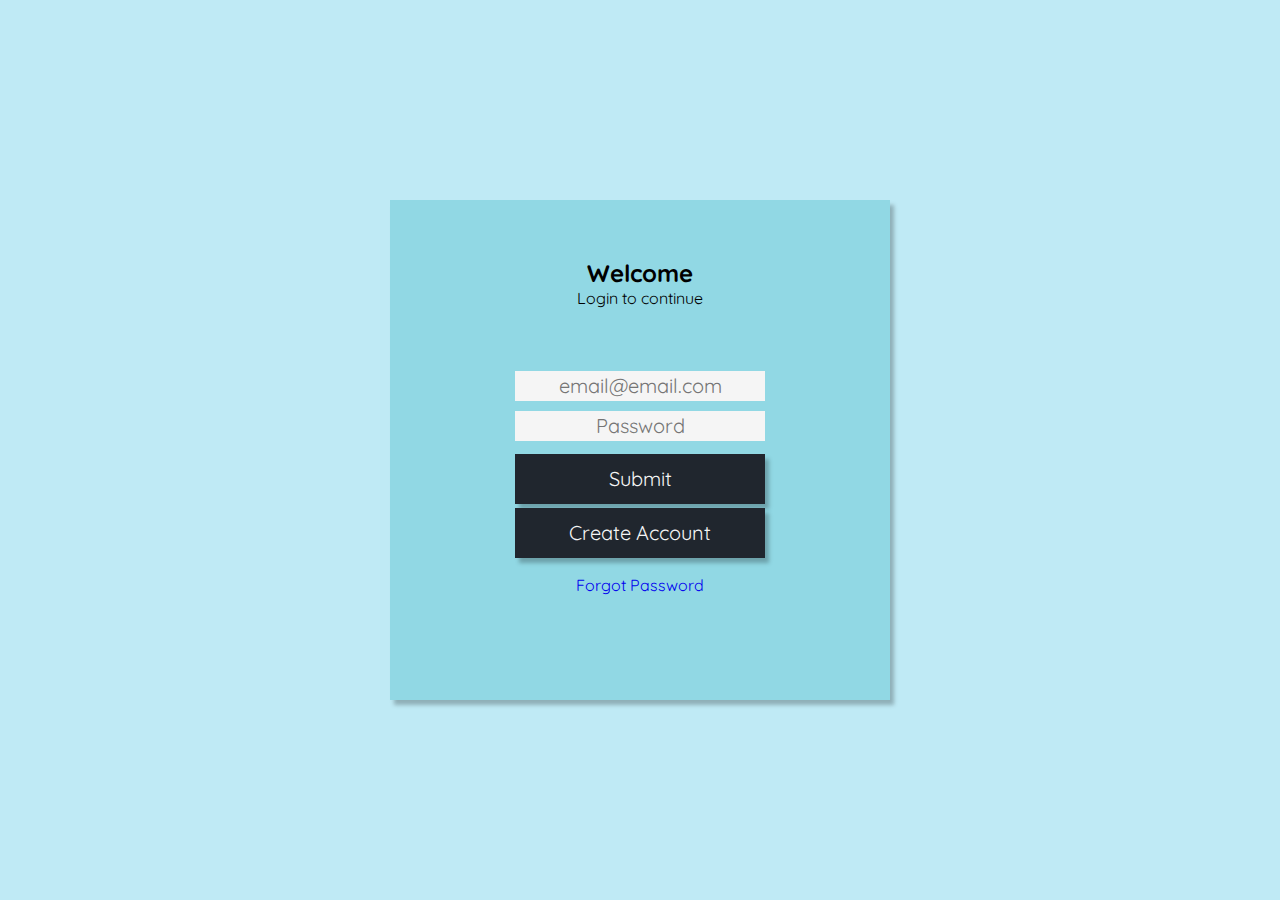
<file: index.html>
<!DOCTYPE html>
<html lang="en">

<head>
    <meta charset="UTF-8">
    <meta http-equiv="X-UA-Compatible" content="IE=edge">
    <meta name="viewport" content="width=device-width, initial-scale=1.0">
    <!-- css -->
    <link rel="stylesheet" href="css/style.css"> <!-- js -->
    <link rel="stylesheet" href="css/login-page.css"> <!-- js -->
    <!--  -->
    <title>Cyan02 - Login</title>
</head>

<body>

    <section class="section-login">
        <div class="container-form">
            <div class="title">
                <h2>Welcome</h2>
                <p>Login to continue</p>
            </div>
            <div id='msgError' class="hide-msgError">error</div>

            <form action="home.html" class="form-login">
                <div class="input-group">
                    <input type="email" class="input" placeholder="email@email.com" name="email" id="email">
                    <input type="password" class="input" placeholder="Password" name="password" id="password">
                </div>
                <div class="btn-group">
                    <!--  -->
                    <button id="btn-login" class="btn btn-black"> Submit</button>
                    <!--  -->
                    <input type="button" class="btn btn-black" value="create account">
                    <a href="#">Forgot Password</a>
                </div>
            </form>
        </div>
    </section>
    <script src="js/login.js"></script>

</body>

</html>
</file>
<file: css/style.css>
@import url('https://fonts.googleapis.com/css2?family=Montserrat:ital,wght@0,100;0,200;0,300;0,400;0,500;0,600;0,700;0,800;0,900;1,100;1,200;1,300;1,400;1,500;1,600;1,700;1,800;1,900&family=Quicksand:wght@300;400;500;600;700&family=Roboto+Mono:ital,wght@0,100;0,200;0,300;0,400;0,500;0,600;0,700;1,100;1,200;1,300;1,400;1,500;1,600;1,700&family=Saira+Condensed:wght@100;400&display=swap');

/* font-family: 'Montserrat', sans-serif;
font-family: 'Quicksand', sans-serif;
font-family: 'Roboto Mono', monospace;
font-family: 'Saira Condensed', sans-serif; */
* {
    box-sizing: border-box;
    margin: 0;
    padding: 0;
    text-decoration: none;
    font-family: var(--font-Quicksand);
}

:root {
    --font-Montserrat: 'Montserrat', sans-serif;
    --font-Quicksand: 'Quicksand', sans-serif;
    --font-Roboto: 'Roboto Mono', monospace;
    --font-Saira: 'Saira Condensed', sans-serif;
    --color1: #82AAE3;
    --color2: #91D8E4;
    --color3: #BFEAF5;
    --color4: #EAFDFC;
    --color5: #2C3333;
    --color6: #19A7CE;
    --color-white: #f5f5f5;
    --color-black: #20262E;
    --box-shadow: 4px 5px 4px rgba(0, 0, 0, 0.25);
    --transition: all 0.3s linear;


}

html {
    scroll-behavior: smooth;
}

ul {
    list-style: none;
}

.btn {
    width: 250px;
    height: 50px;
    border: none;
    box-shadow: var(--box-shadow);
    font-weight: 400;
    font-size: 20px;
    text-transform: capitalize;
    transition: var(--transition);
    cursor: pointer;
    display: inline-block;
    margin: 2px;
}

.btn:hover {
    transition: var(--transition);
    transform: scale(1.1);
}

.btn-radius {
    border-radius: 5px;
}

.btn-blue {
    background-color: var(--color1);
    color: var(--color-white);
}

.btn-black {
    background-color: var(--color-black);
    color: var(--color-white);
}

.input {
    border: none;
    height: 30px;
    width: 250px;
    color: var(--color-black);
    background-color: var(--color-white);
    padding: 10px;
    margin: 5px;
    font-size: 20px;
    text-align: center;
}

.input-radius {
    border-radius: 5px;
}
</file>
<file: css/login-page.css>
.section-login {
    width: 100%;
    height: 100vh;
    display: flex;
    flex-direction: column;
    align-items: center;
    justify-content: space-around;
    background-color: var(--color3);
}

.container-form {
    display: flex;
    flex-direction: column;
    align-items: center;
    justify-content: space-around;
    width: 80%;
    height: 60%;
    background-color: var(--color2);
    box-shadow: var(--box-shadow);

}

.title {
    text-align: center;
}

.show-msgError {
    text-align: center;
    color: #ff0000;
    background-color: #ffbbbb;
    padding: 10px;
    border-radius: 4px;
    width: 250px;
}

.hide-msgError {
    display: none;
}

.form-login {
    display: flex;
    flex-direction: column;
    align-items: center;
    justify-content: space-around;
    position: relative;
    bottom: 60px;
}

.input-group {
    padding: 3px;
    display: flex;
    flex-direction: column;
    align-items: center;
}

form input[type=email]:focus {
    outline: 0;
}

form input[type=password]:focus {
    outline: 0;
}

.btn-group {
    display: flex;
    flex-direction: column;
    align-items: center;
    padding: 3px;
}

.btn-group a {
    transition: var(--transition);
    position: relative;
    top: 15px
}

.btn-group a:hover {
    transform: scale(1.1);
    text-transform: uppercase;
    transition: var(--transition);
}

/* small devices */
@media only screen and (max-width: 768px) {

    .container-form {
        height: 500px;
        width: 300px;

    }

}

/* large devices */
@media only screen and (min-width: 769px) {

    .container-form {
        height: 500px;
        width: 500px;

    }

}
</file>
